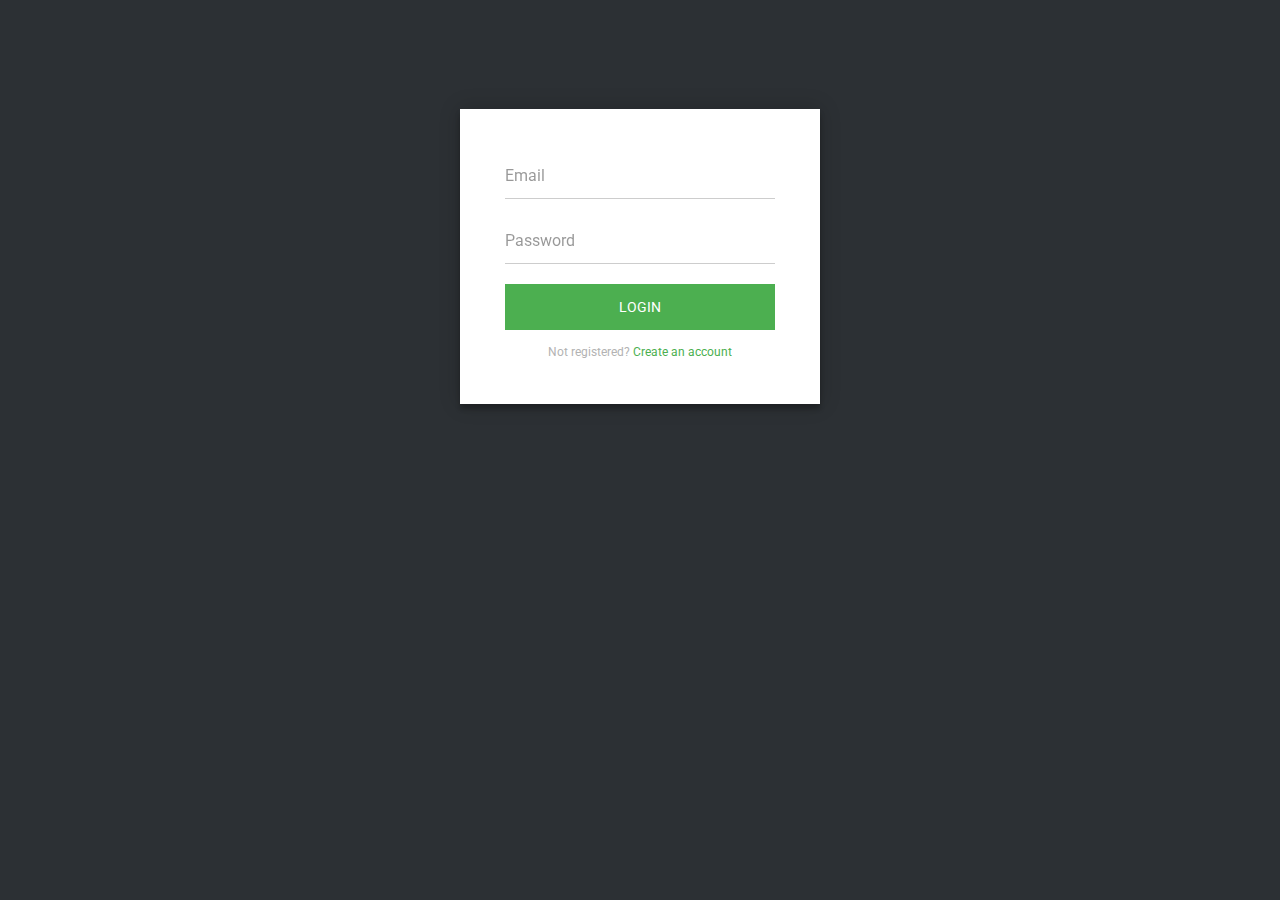
<file: server/static/index.html>
<!DOCTYPE html>
<html >
  <head>
    <meta charset="UTF-8">
    <title>Flat HTML5/CSS3 Login Form</title>
    <link rel="stylesheet" href="css/style.css"> 
	<script src='http://cdnjs.cloudflare.com/ajax/libs/jquery/2.1.3/jquery.min.js'></script>

	<script type="text/javascript">//<![CDATA[ 
	$(window).load(function(){
	$('.form-control').on('focus blur', function (e) {
		$(this).parents('.form-group').toggleClass('focused', (e.type === 'focus' || this.value.length > 0));
	}).trigger('blur');
	});//]]>  ​
	</script>	
  </head>
  <body>
    <div class="login-page">
		<div class="form">
			<form id="girisyap" class="register-form">
				<div class="yarim form-group">
					<label id="fnamelab" class="control-label" for="inputNormal">First Name</label>
					<input type="text" id="firstname" class="bp-suggestions form-control" cols="50" rows="10" ></input>
				</div>
				<div class="yarim sn form-group">
					<label class="control-label" for="inputNormal">Last Name</label>
					<input type="text" id="lastname" value="" class="bp-suggestions form-control" cols="50" rows="10"></input>
				</div>
				<div class="form-group">
					<label id="RegEmailLab" class="control-label" for="inputNormal">Email</label>
					<input type="text" id="reg-email" class="bp-suggestions form-control" cols="50" rows="10"></input>
				</div>
				<div class="form-group">
					<label id="RegPassLab" class="control-label" for="inputNormal">Password</label>
					<input type="password" id="reg-password" value="" class="bp-suggestions form-control" cols="50" rows="10" ></input>
				</div>	
				<button class="register">create</button>
				<p class="message">Already registered? <a href="#">Sign In</a></p>
			</form>
			<form id="girisyap" class="login-form">
				<div class="form-group">
    				<label id="LogEmailLab" class="control-label" for="inputNormal">Email</label>
    				<input type="text" id="email" class="form-control" cols="50" rows="10"></input>
				</div>
				<div class="form-group">
    				<label id="LogPassLab" class="control-label" for="inputNormal">Password</label>
    				<input type="password" id="password" value="" class="bp-suggestions form-control" cols="50" rows="10" ></input>
				</div>
				<button class="login">login</button>
				<p class="message">Not registered? <a href="#">Create an account</a></p>
			</form>
		</div>
	</div>
<div id="taskForm" class="form" style="display:none">
	<form id="girisyap">
		<div class="form-group">
			<label class="control-label" for="inputNormal">Name</label>
			<input value="" id="name" class="bp-suggestions form-control" cols="50" rows="10" ></input>
		</div>
	</form>
	<button style="width: 45%; float: left;" id="saveHero">Save</button>
	<button style="width: 45%; background: red;" id="cancelHero">Cancel</button>
</div>
<div id="demo" class="task" style="display:none">
	<button id="newHero">New Hero</button>
	<div class="table-responsive-vertical shadow-z-1">
	<!-- Table starts here -->
	<table id="table" class="table table-hover table-mc-light-blue">
		<thead>
			<tr>
				<th>Hero</th>
				<th>Level</th>
				<th>Talents</th>
				<th>Keyholes</th>
			</tr>
		</thead>
		<tbody>
        
		</tbody>
    </table>
	</div>
</div>
<div id="myModal" class="modal">
	<div class="form" style="width:80%; max-width:600px; margin:15% auto;">
		<form id="girisyap">
			<h2 id="talentName">Some text in the Modal..<h2>
			<input id="newDescription" class="bp-suggestions form-control" cols="50" rows="10" ></input>
			<button style="width: 45%; float: left; margin-top: 20px;" id="saveEdit" >Save</button>
			<button style="width: 45%; background: red; margin-top: 20px;" id="cancelEdit" onclick="closeModal()">Cancel</button>
		</form>
	</div>
</div>
<script src="js/jquery-ui.min.js"></script>
    <script src="js/index.js"></script>
<script>
	$(function() {

		  // Initially hide toggleable content

		  // Click handler on entire table
		$("table").click(function(event) {

			  // No bubbling up
			event.stopPropagation();

			var $target = $(event.target);

			  // Open and close the appropriate thing
			if ( $target.closest("td").attr("colspan") > 1 ) {
				//$target.closest("tr").find("td").toggle()
				//$target.toggle();
			} else {
				//$target.closest("tr").next().find("p").slideToggle();
				$target.closest("tr").next().find("td").toggle();	
			}                    
		});
	});
</script>
  </body>
</html>
</file>
<file: server/static/css/style.css>
@import url(https://fonts.googleapis.com/css?family=Roboto:300);
html {
  overflow-y: scroll;
}
.login-page {
  width: 360px;
  padding: 8% 0 0;
  margin: auto;
}
.control-label {
    font-size: 16px;
    font-weight: 400;
    opacity: 0.4;
    pointer-events: none;
    position: absolute;
    -webkit-transform: translate3d(0, 22px, 0) scale(1);
    -moz-transform: translate3d(0, 22px, 0) scale(1);
    transform: translate3d(0, 22px, 0) scale(1);
    -webkit-transform-origin: left top;
    -moz-transform-origin: left top;
    transform-origin: left top;
    -webkit-transition: 240ms;
    -moz-transition: 240ms;
    transition: 240ms;
}

.form-group.focused .control-label {
    opacity: 1!important;
    -webkit-transform: scale(0.75) !important;
    -moz-transform: scale(0.75)!important;
    transform: scale(0.75)!important;
    color: #4CAF50!important;
}
.form {
  overflow:hidden;
  position: relative;
  z-index: 1;
  background: #FFFFFF;
  max-width: 360px;
  margin: 0 auto 0px;
  padding: 45px;
  text-align: center;
  box-shadow: 0 0 20px 0 rgba(0, 0, 0, 0.2), 0 5px 5px 0 rgba(0, 0, 0, 0.24);
}
.form input {

}
.form button {
  font-family: "Roboto", sans-serif;
  text-transform: uppercase;
  outline: 0;
  background: #4CAF50;
  width: 100%;
  border: 0;
  padding: 15px;
  color: #FFFFFF;
  font-size: 14px;
  -webkit-transition: all 0.3 ease;
  transition: all 0.3 ease;
  cursor: pointer;
}

.form button:hover,.form button:active,.form button:focus {
  background: #43A047;
}
.form .message {
  margin: 15px 0 0;
  color: #b3b3b3;
  font-size: 12px;
}
.form .message a {
  color: #4CAF50;
  text-decoration: none;
}
.form .register-form {
  display: none;
}
.container {
  position: relative;
  z-index: 1;
  max-width: 300px;
  margin: 0 auto;
}
.container:before, .container:after {
  content: "";
  display: block;
  clear: both;
}
.container .info {
  margin: 50px auto;
  text-align: center;
}
.container .info h1 {
  margin: 0 0 15px;
  padding: 0;
  font-size: 36px;
  font-weight: 300;
  color: #1a1a1a;
}
.container .info span {
  color: #4d4d4d;
  font-size: 12px;
}
.container .info span a {
  color: #000000;
  text-decoration: none;
}
.container .info span .fa {
  color: #EF3B3A;
}
body {
  background: #2C3034; /* fallback for old browsers */

  font-family: "Roboto", sans-serif;
  -webkit-font-smoothing: antialiased;
  -moz-osx-font-smoothing: grayscale;      
}
.form-group {
  height: 55px;
    display: -webkit-box;
    display: -moz-box;
    display: -ms-flexbox;
    display: -webkit-flex;
    margin-top: -10px;
}



.form-control {
    align-self: flex-end;
}

.form-control::-webkit-input-placeholder {
    color: transparent;
    -webkit-transition: 240ms;
    -moz-transition: 240ms;
    transition: 240ms;
}

.form-control:focus::-webkit-input-placeholder {
    -webkit-transition: none
    -moz-transition: none;
    transition: none;
}

.form-group.focused .form-control::-webkit-input-placeholder {
    color: #bbb;
}

form#girisyap input {
  border-bottom: 1px solid #cdcdcd;
  color: #959595;
  font-size: 14px;
  width: 100%;
  resize: none;
  max-height: 20px;
  outline: 0;
  border-left: 0;
  border-right: 0;
  padding: 8px 0;
  margin-top: 20px !important;
  background: none;
  border-top: 0;
  overflow:hidden;
 transition: border .2s;
 -webkit-transition: border .2s;
}

#girisyap .form-group { width: 100%; overflow:hidden; margin-bottom: 20px;}
#girisyap h2 { font-size: 28px; font-weight: 400; color: #0BAFBF; line-height: 35px; }

#demo {
  overflow:hidden;
  margin: 20px auto;
  max-width: 960px;
}
#demo h1 {
  font-size: 2.4rem;
  line-height: 3.2rem;
  letter-spacing: 0;
  font-weight: 300;
  color: #212121;
  text-transform: inherit;
  margin-bottom: 1rem;
  text-align: center;
}
#demo h2 {
  font-size: 1.5rem;
  line-height: 2.8rem;
  letter-spacing: 0.01rem;
  font-weight: 400;
  color: #212121;
  text-align: center;
}
.shadow-z-1 {
  -webkit-box-shadow: 0 1px 3px 0 rgba(0, 0, 0, 0.12), 0 1px 2px 0 rgba(0, 0, 0, 0.24);
  -moz-box-shadow: 0 1px 3px 0 rgba(0, 0, 0, 0.12), 0 1px 2px 0 rgba(0, 0, 0, 0.24);
  box-shadow: 0 1px 3px 0 rgba(0, 0, 0, 0.12), 0 1px 2px 0 rgba(0, 0, 0, 0.24);
}
/* -- Material Design Table style -------------- */
.table {
  width: 100%;
  max-width: 100%;
  margin-bottom: 2rem;
  background-color: #ffffff;
}
.table > thead > tr,
.table > tbody > tr,
.table > tfoot > tr {
  -webkit-transition: all 0.3s ease;
  -o-transition: all 0.3s ease;
  transition: all 0.3s ease;
}
.table > thead > tr > th,
.table > tbody > tr > th,
.table > tfoot > tr > th,
.table > thead > tr > td,
.table > tbody > tr > td,
.table > tfoot > tr > td {
  text-align: left;
  padding: 1.6rem;
  vertical-align: top;
  border-top: 0;
  -webkit-transition: all 0.3s ease;
  -o-transition: all 0.3s ease;
  transition: all 0.3s ease;
}
.table > thead > tr > th {
  font-weight: 400;
  color: #757575;
  vertical-align: bottom;
  border-bottom: 1px solid rgba(0, 0, 0, 0.12);
}
.table > caption + thead > tr:first-child > th,
.table > colgroup + thead > tr:first-child > th,
.table > thead:first-child > tr:first-child > th,
.table > caption + thead > tr:first-child > td,
.table > colgroup + thead > tr:first-child > td,
.table > thead:first-child > tr:first-child > td {
  border-top: 0;
}
.table > tbody + tbody {
  border-top: 1px solid rgba(0, 0, 0, 0.12);
}
.table .table {
  background-color: #ffffff;
}
.table .no-border {
  border: 0;
}
.table-condensed > thead > tr > th,
.table-condensed > tbody > tr > th,
.table-condensed > tfoot > tr > th,
.table-condensed > thead > tr > td,
.table-condensed > tbody > tr > td,
.table-condensed > tfoot > tr > td {
  padding: 0.8rem;
}
.table-bordered {
  border: 0;
}
.table-bordered > thead > tr > th,
.table-bordered > tbody > tr > th,
.table-bordered > tfoot > tr > th,
.table-bordered > thead > tr > td,
.table-bordered > tbody > tr > td,
.table-bordered > tfoot > tr > td {
  border: 0;
  border-bottom: 1px solid #e0e0e0;
}
.table-bordered > thead > tr > th,
.table-bordered > thead > tr > td {
  border-bottom-width: 2px;
}
.table-striped > tbody > tr:nth-child(odd) > td,
.table-striped > tbody > tr:nth-child(odd) > th {
  background-color: #f5f5f5;
}
.table-hover > tbody > tr:hover > td,
.table-hover > tbody > tr:hover > th {
  background-color: rgba(0, 0, 0, 0.12);
}
@media screen and (max-width: 768px) {
  .table-responsive-vertical > .table {
    margin-bottom: 0;
    background-color: transparent;
  }
  .table-responsive-vertical > .table > thead,
  .table-responsive-vertical > .table > tfoot {
    display: none;
  }
  .table-responsive-vertical > .table > tbody {
    display: block;
  }
  .table-responsive-vertical > .table > tbody > tr {
    display: block;
    border: 1px solid #e0e0e0;
    border-radius: 2px;
    margin-bottom: 1.6rem;
  }
  .table-responsive-vertical > .table > tbody > tr > td {
    background-color: #ffffff;
    display: block;
    vertical-align: middle;
    text-align: right;
  }
  .table-responsive-vertical > .table > tbody > tr > td[data-title]:before {
    content: attr(data-title);
    float: left;
    font-size: inherit;
    font-weight: 400;
    color: #757575;
  }
  .table-responsive-vertical.shadow-z-1 {
    -webkit-box-shadow: none;
    -moz-box-shadow: none;
    box-shadow: none;
  }
  .table-responsive-vertical.shadow-z-1 > .table > tbody > tr {
    border: none;
    -webkit-box-shadow: 0 1px 3px 0 rgba(0, 0, 0, 0.12), 0 1px 2px 0 rgba(0, 0, 0, 0.24);
    -moz-box-shadow: 0 1px 3px 0 rgba(0, 0, 0, 0.12), 0 1px 2px 0 rgba(0, 0, 0, 0.24);
    box-shadow: 0 1px 3px 0 rgba(0, 0, 0, 0.12), 0 1px 2px 0 rgba(0, 0, 0, 0.24);
  }
  .table-responsive-vertical > .table-bordered {
    border: 0;
  }
  .table-responsive-vertical > .table-bordered > tbody > tr > td {
    border: 0;
    border-bottom: 1px solid #e0e0e0;
  }
  .table-responsive-vertical > .table-bordered > tbody > tr > td:last-child {
    border-bottom: 0;
  }
  .table-responsive-vertical > .table-striped > tbody > tr > td,
  .table-responsive-vertical > .table-striped > tbody > tr:nth-child(odd) {
    background-color: #ffffff;
  }
  .table-responsive-vertical > .table-striped > tbody > tr > td:nth-child(odd) {
    background-color: #f5f5f5;
  }
  .table-responsive-vertical > .table-hover > tbody > tr:hover > td,
  .table-responsive-vertical > .table-hover > tbody > tr:hover {
    background-color: #ffffff;
  }
  .table-responsive-vertical > .table-hover > tbody > tr > td:hover {
    background-color: rgba(0, 0, 0, 0.12);
  }
}

.table-striped.table-mc-light-blue > tbody > tr:nth-child(odd) > td,
.table-striped.table-mc-light-blue > tbody > tr:nth-child(odd) > th {
  background-color: #e1f5fe;
}
.table-hover.table-mc-light-blue > tbody > tr:hover > td,
.table-hover.table-mc-light-blue > tbody > tr:hover > th {
  background-color: #b3e5fc;
}
@media screen and (max-width: 767px) {
  .table-responsive-vertical .table-striped.table-mc-light-blue > tbody > tr > td,
  .table-responsive-vertical .table-striped.table-mc-light-blue > tbody > tr:nth-child(odd) {
    background-color: #ffffff;
  }
  .table-responsive-vertical .table-striped.table-mc-light-blue > tbody > tr > td:nth-child(odd) {
    background-color: #e1f5fe;
  }
  .table-responsive-vertical .table-hover.table-mc-light-blue > tbody > tr:hover > td,
  .table-responsive-vertical .table-hover.table-mc-light-blue > tbody > tr:hover {
    background-color: #ffffff;
  }
  .table-responsive-vertical .table-hover.table-mc-light-blue > tbody > tr > td:hover {
    background-color: #b3e5fc;
  }
}
.task button {
  font-family: "Roboto", sans-serif;
  text-transform: uppercase;
  outline: 0;
  background: #4CAF50;
  width: 20%;
  margin-bottom: 10px;
  float: right;
  border: 0;
  padding: 15px;
  color: #FFFFFF;
  font-size: 14px;
  -webkit-transition: all 0.3 ease;
  transition: all 0.3 ease;
  cursor: pointer;
}
.task button:hover,.form button:active,.form button:focus {
  background: #43A047;
}

/* The Modal (background) */
.modal {
    display: none; /* Hidden by default */
    position: fixed; /* Stay in place */
    z-index: 1; /* Sit on top */
    left: 0;
    top: 0;
    width: 100%; /* Full width */
    height: 100%; /* Full height */
    overflow: auto; /* Enable scroll if needed */
    background-color: rgb(0,0,0); /* Fallback color */
    background-color: rgba(0,0,0,0.4); /* Black w/ opacity */
}

/* Modal Content/Box */
.modal-content {
    background-color: #fefefe;
    margin: 15% auto; /* 15% from the top and centered */
    padding: 20px;
    border: 1px solid #888;
    width: 80%; /* Could be more or less, depending on screen size */
}

/* The Close Button */
.close {
    color: #aaa;
    float: right;
    font-size: 28px;
    font-weight: bold;
}

.close:hover,
.close:focus {
    color: black;
    text-decoration: none;
    cursor: pointer;
}
</file>
